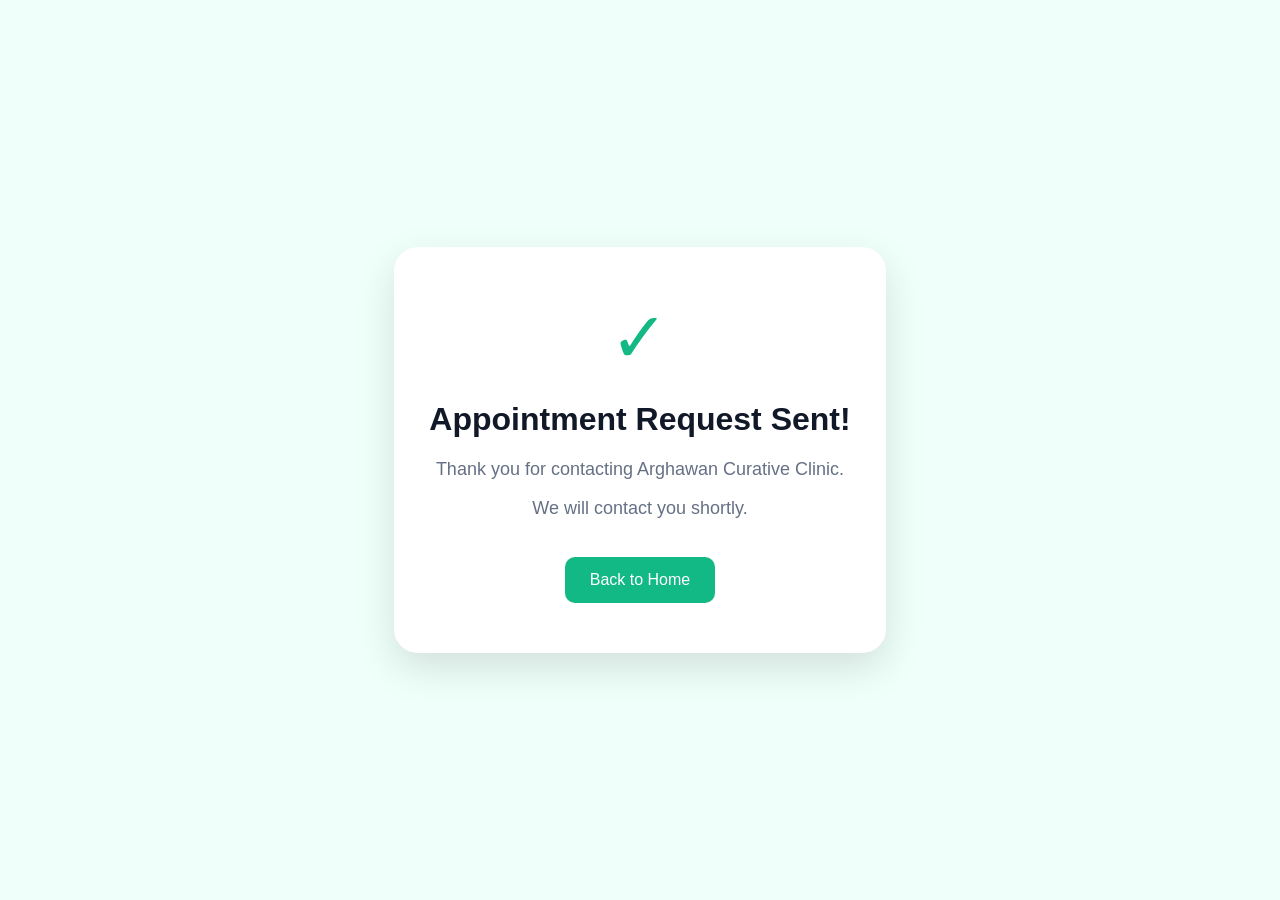
<file: thank-you.html>
<!DOCTYPE html>
<html lang="en">
<head>
  <meta charset="UTF-8">
  <meta name="viewport" content="width=device-width, initial-scale=1.0">
  <title>Appointment Request Sent</title>
  <style>
    body {
      margin: 0;
      min-height: 100vh;
      display: flex;
      align-items: center;
      justify-content: center;
      font-family: Arial, sans-serif;
      background: #effff9;
      text-align: center;
    }

    .box {
      background: white;
      padding: 50px 35px;
      border-radius: 24px;
      box-shadow: 0 15px 40px rgba(0,0,0,.12);
      max-width: 500px;
    }

    .check {
      font-size: 70px;
      color: #12b985;
    }

    h1 {
      color: #111827;
    }

    p {
      color: #667085;
      font-size: 18px;
    }

    a {
      display: inline-block;
      margin-top: 20px;
      padding: 14px 25px;
      border-radius: 10px;
      background: #12b985;
      color: white;
      text-decoration: none;
    }
  </style>
</head>
<body>
  <div class="box">
    <div class="check">✓</div>
    <h1>Appointment Request Sent!</h1>
    <p>Thank you for contacting Arghawan Curative Clinic.</p>
    <p>We will contact you shortly.</p>
    <a href="index.html">Back to Home</a>
  </div>
</body>
</html>
</file>
